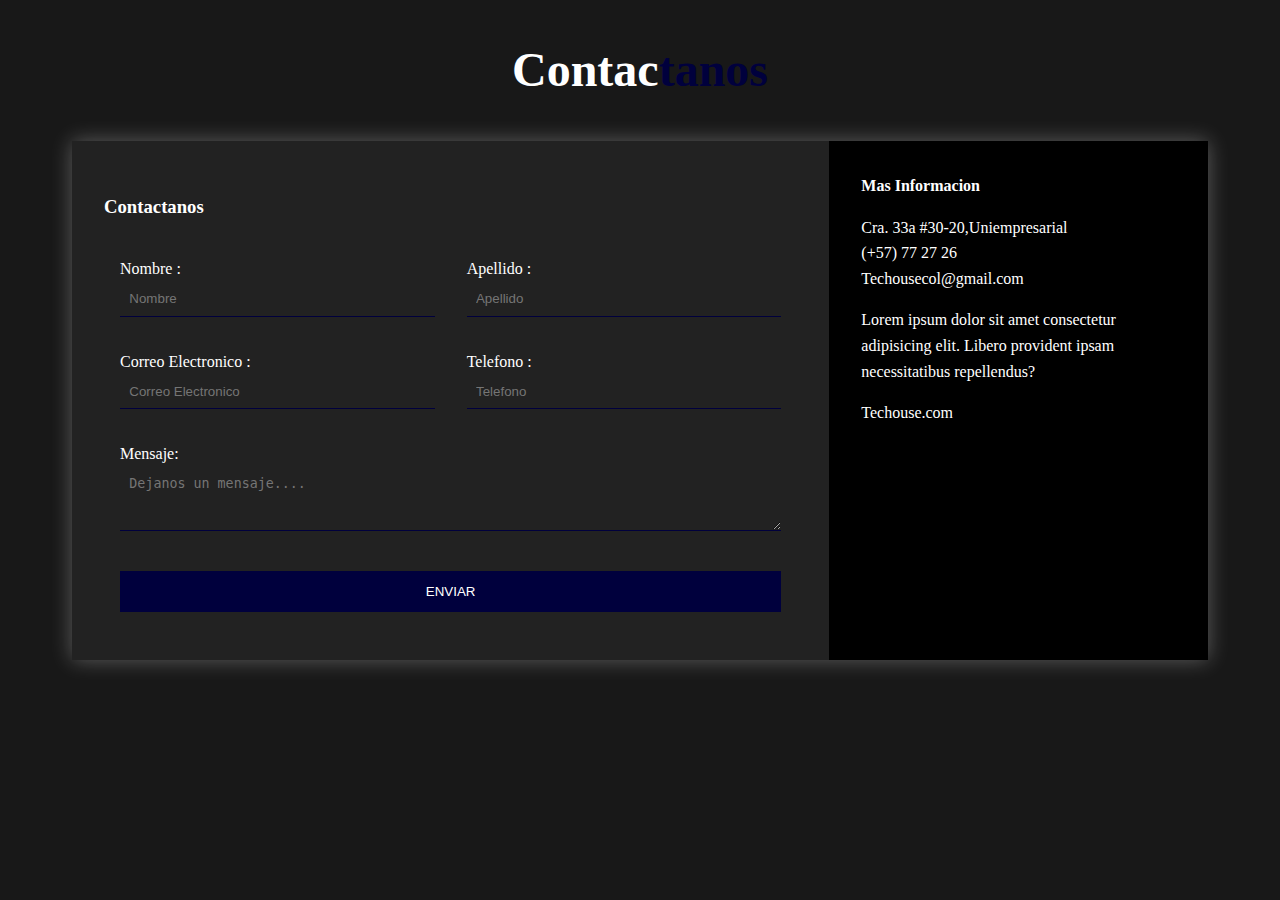
<file: Techouse/Views/Contactenos.html>
<!DOCTYPE html>
<html lang="en">
<head>
    <meta charset="UTF-8">
    <meta name="viewport" content="width=device-width, initial-scale=1.0">
    <link rel="preconnect" href="https://fonts.googleapis.com">
    <link rel="preconnect" href="https://fonts.gstatic.com" crossorigin>
    <link href="https://fonts.googleapis.com/css2?family=Inter&display=swap" rel="stylesheet">
    <meta http-equiv="X-UA-Compatible" content="ie=edge">
    <title>Contactanos</title>
    <link rel="stylesheet" href="../Styles/contactenos.css">
    <link rel="stylesheet" href="https://use.fontawesome.com/releases/v5.8.1/css/all.css" integrity="sha384-50oBUHEmvpQ+1lW4y57PTFmhCaXp0ML5d60M1M7uH2+nqUivzIebhndOJK28anvf" crossorigin="anonymous">
    <link rel="stylesheet" href="https://cdnjs.cloudflare.com/ajax/libs/animate.css/3.7.0/animate.min.css">
</head>

<body>
    
    <div class="content">
        <h1 class="logo">Contac<span>tanos</span></h1>

        <div class="contact-wrapper animated bounceInUp">
            <div class="contact-form">
                <h3>Contactanos</h3>
                
                <form action="">
                    <p>
                        <label> Nombre : </label>
                        <input type="text" name="Nombre"
                        value=""
                        placeholder="Nombre"
                        minlength="3"
                        maxlength="20"
                        required pattern="[a-z A-Z]{3-20}"
                        title="Se admiten solo letras" 
                         autocomplete="off">
                    </p>
                    <p>
                        <label> Apellido : </label>
                        <input type="text" name="Apellido"
                        value=""
                        placeholder="Apellido"
                        minlength="3"
                        maxlength="20"
                        required pattern="[a-z A-Z]{3-20}"
                        title="Se admiten solo letras" 
                        autocomplete="off">
                    </p>
                    <p>
                        <label> Correo Electronico : </label>
                        <input type="email" name="email"
                        placeholder="Correo Electronico">
                    </p>
                    <p>
                        <label> Telefono :</label>
                        <input type="tel" name="phone"
                        placeholder="Telefono">
                    </p>
                    <p class="block">
                       <label>Mensaje: </label> 
                        <textarea name="message" rows="3"
                        placeholder="Dejanos un mensaje...."></textarea>
                    </p>
                    <p class="block">
                        <button>
                            Enviar
                        </button>
                    </p>

                </form>
            </div>
            <div class="contact-info">
                <h4>Mas Informacion</h4>
                <ul>
                    <li><i class="fas fa-map-marker-alt"></i> Cra. 33a #30-20,Uniempresarial</li>
                    <li><i class="fas fa-phone"></i> (+57) 77 27 26</li>
                    <li><i class="fas fa-envelope-open-text"></i> Techousecol@gmail.com</li>
                </ul>
                <p>Lorem ipsum dolor sit amet consectetur adipisicing elit. Libero provident ipsam necessitatibus repellendus?</p>
                <p>Techouse.com</p>
            </div>
        </div>

    </div>

</body>
</html>
</file>
<file: Techouse/Styles/contactenos.css>
* {
    box-sizing: border-box;
}

body {
    background: #181818;
    color: #fff;
    line-height: 1.6;
    padding: 0 1.5em;
}

.container {
    max-width: 1170px;
    margin-left: auto;
    margin-right: auto;
    padding: 1.5em;
}

ul {
    list-style: none;
    padding: 0;
}

.logo {
    text-align: center;
    font-size: 3em;
}

.logo span {
    color:#00003d;
}

.contact-wrapper {
    box-shadow: 0 0 20px 0 rgba(255, 255, 255, .3);
}

.contact-wrapper > * {
    padding: 1em;
}

.contact-form {
    background: #222222;
}

.contact-form form {
    display: grid;
    grid-template-columns: 1fr 1fr;
}

.contact-form form label {
    display: block;
}

.contact-form form p {
    margin: 0;
    padding: 1em;
}

.contact-form form .block {
    grid-column: 1 / 3;
}

.contact-form form button,
.contact-form form input,
.contact-form form textarea {
    width: 100%;
    padding: .7em;
    border: none;
    background: none;
    outline: 0;
    color: #fff;
    border-bottom: 1px solid #00003d;
}

.contact-form form button {
    background:#00003d;
    border: 0;
    text-transform: uppercase;
    padding: 1em;
}

.contact-form form button:hover,
.contact-form form button:focus {
    background: #00003d;
    color: #fff;
    transition: background-color 1s ease-out;
    outline: 0;
}

.contact-info {
    background: #000;
}

.contact-info h4, .contact-info ul, .contact-info p {
    text-align: center;
    margin: 0 0 1rem 0;
}

@media(min-width: 700px) {
    body {
        padding: 0 4em;
    }
    .contact-wrapper {
        display: grid;
        grid-template-columns: 2fr 1fr;
    }
    .contact-wrapper > * {
        padding: 2em;
    }
    .contact-info h4,
    .contact-info ul,
    .contact-info p {
        text-align: left;
    }
}
</file>
